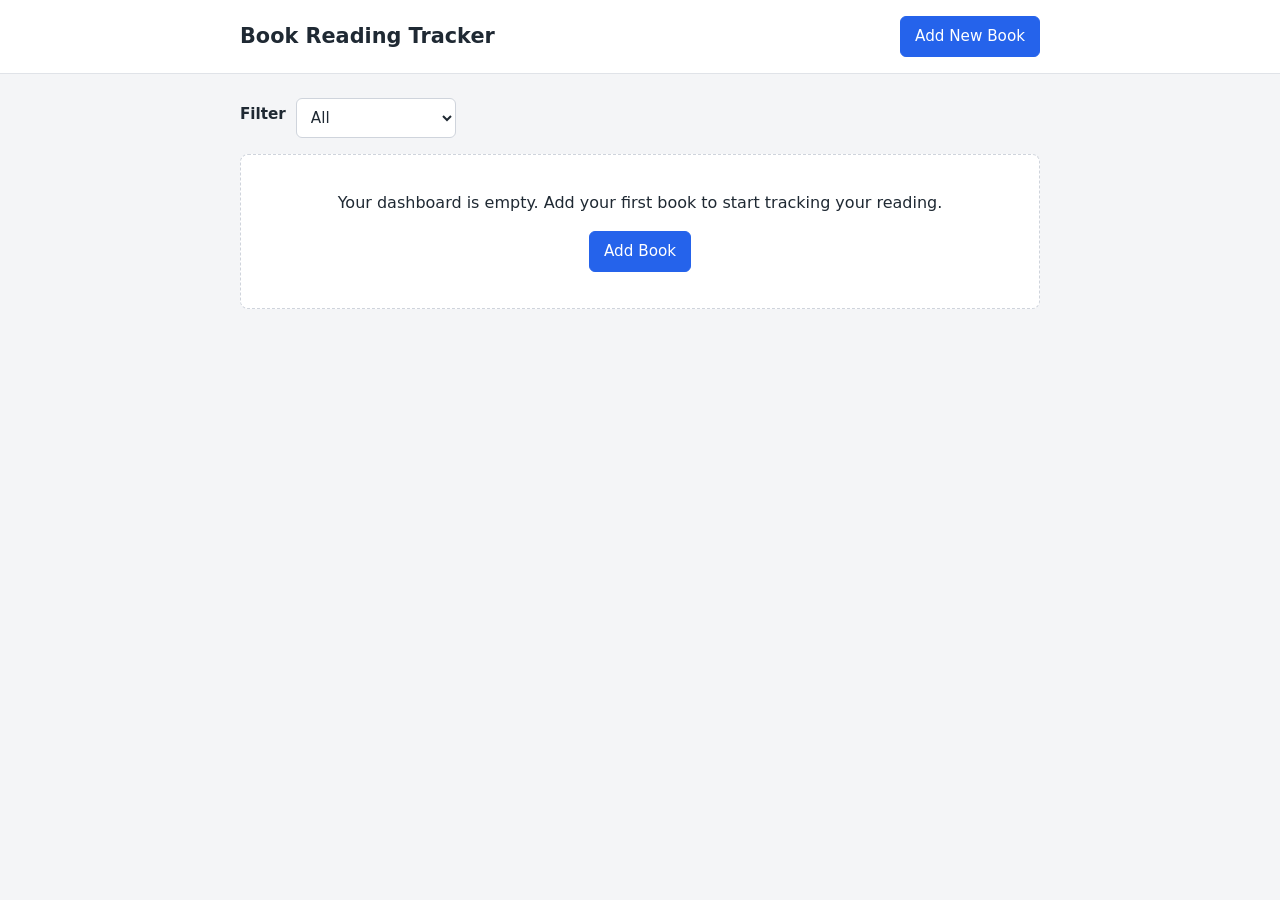
<file: index.html>
<!DOCTYPE html>
<html lang="en">
<head>
  <meta charset="UTF-8">
  <meta name="viewport" content="width=device-width, initial-scale=1.0">
  <title>Dashboard: Book Reading Tracker</title>
  <link rel="stylesheet" href="css/style.css">
</head>
<body>
  <header>
    <div class="wrap header-inner">
      <h1>Book Reading Tracker</h1>
      <a href="add-book.html" class="btn btn-primary">Add New Book</a>
    </div>
  </header>

  <main class="wrap">
    <p id="message" class="message" hidden></p>

    <div class="toolbar">
      <label for="filter">Filter</label>
      <select id="filter">
        <option value="all">All</option>
        <option value="not-started">Not Started</option>
        <option value="reading">Reading</option>
        <option value="completed">Completed</option>
      </select>
    </div>

    <section id="emptyState" class="empty" hidden>
      <p>Your dashboard is empty. Add your first book to start tracking your reading.</p>
      <a href="add-book.html" class="btn btn-primary">Add Book</a>
    </section>

    <section id="bookList" class="book-list"></section>
  </main>

  <script src="js/storage.js"></script>
  <script src="js/dashboard.js"></script>
</body>
</html>
</file>
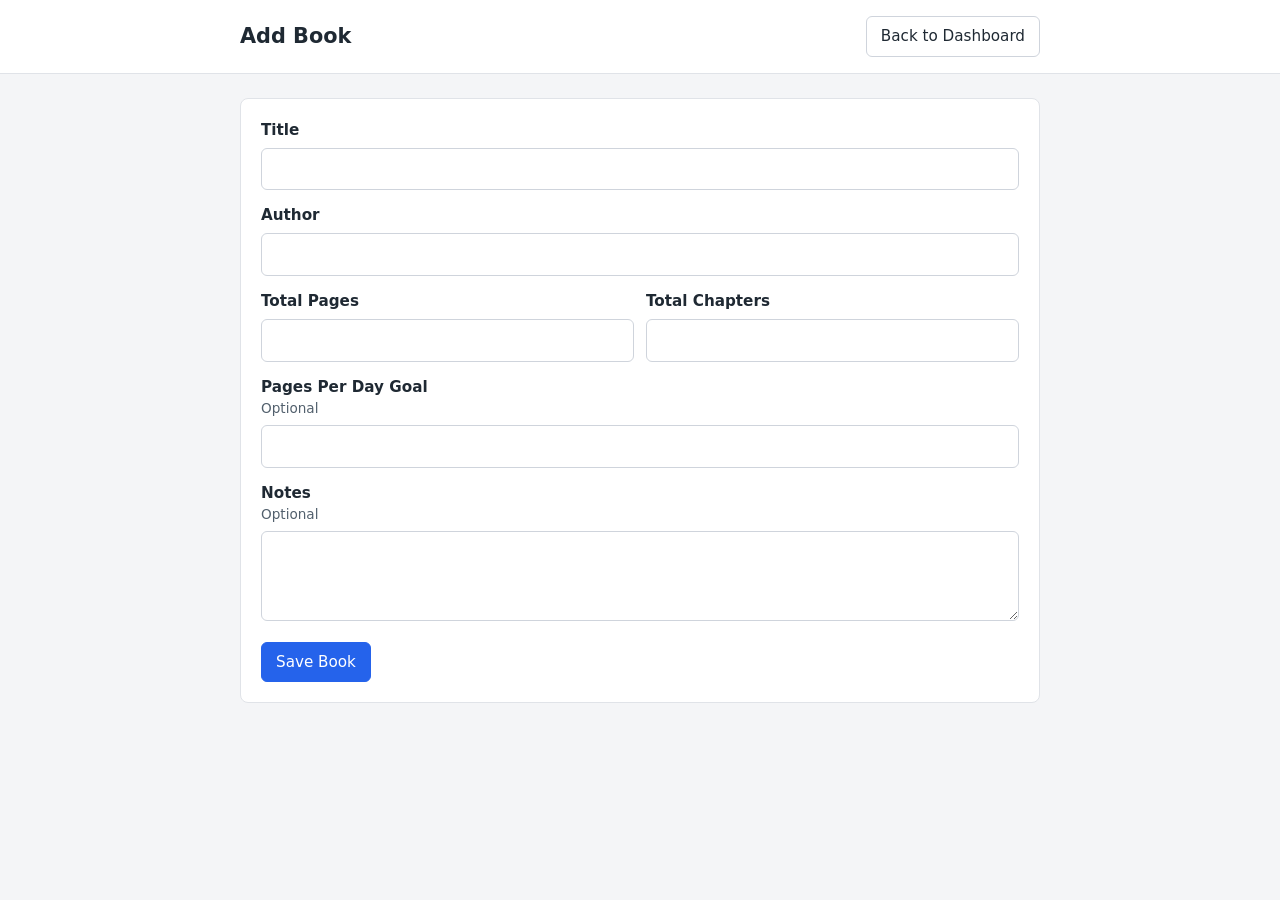
<file: add-book.html>
<!DOCTYPE html>
<html lang="en">
<head>
  <meta charset="UTF-8">
  <meta name="viewport" content="width=device-width, initial-scale=1.0">
  <title>Add Book: Book Reading Tracker</title>
  <link rel="stylesheet" href="css/style.css">
</head>
<body>
  <header>
    <div class="wrap header-inner">
      <h1>Add Book</h1>
      <a href="index.html" class="btn">Back to Dashboard</a>
    </div>
  </header>

  <main class="wrap">
    <p id="message" class="message" hidden></p>

    <form id="bookForm" class="form-card" novalidate>
      <div class="field">
        <label for="title">Title</label>
        <input type="text" id="title" name="title">
      </div>

      <div class="field">
        <label for="author">Author</label>
        <input type="text" id="author" name="author">
      </div>

      <div class="form-row">
        <div class="field">
          <label for="total_pages">Total Pages</label>
          <input type="number" id="total_pages" name="total_pages" min="1" step="1">
        </div>
        <div class="field">
          <label for="total_chapters">Total Chapters</label>
          <input type="number" id="total_chapters" name="total_chapters" min="1" step="1">
        </div>
      </div>

      <div class="field">
        <label for="per_day_goal">Pages Per Day Goal <span class="help">Optional</span></label>
        <input type="number" id="per_day_goal" name="per_day_goal" min="1" step="1">
      </div>

      <div class="field">
        <label for="notes">Notes <span class="help">Optional</span></label>
        <textarea id="notes" name="notes"></textarea>
      </div>

      <div class="form-actions">
        <button type="submit" class="btn btn-primary">Save Book</button>
      </div>
    </form>
  </main>

  <script src="js/storage.js"></script>
  <script src="js/add-book.js"></script>
</body>
</html>
</file>
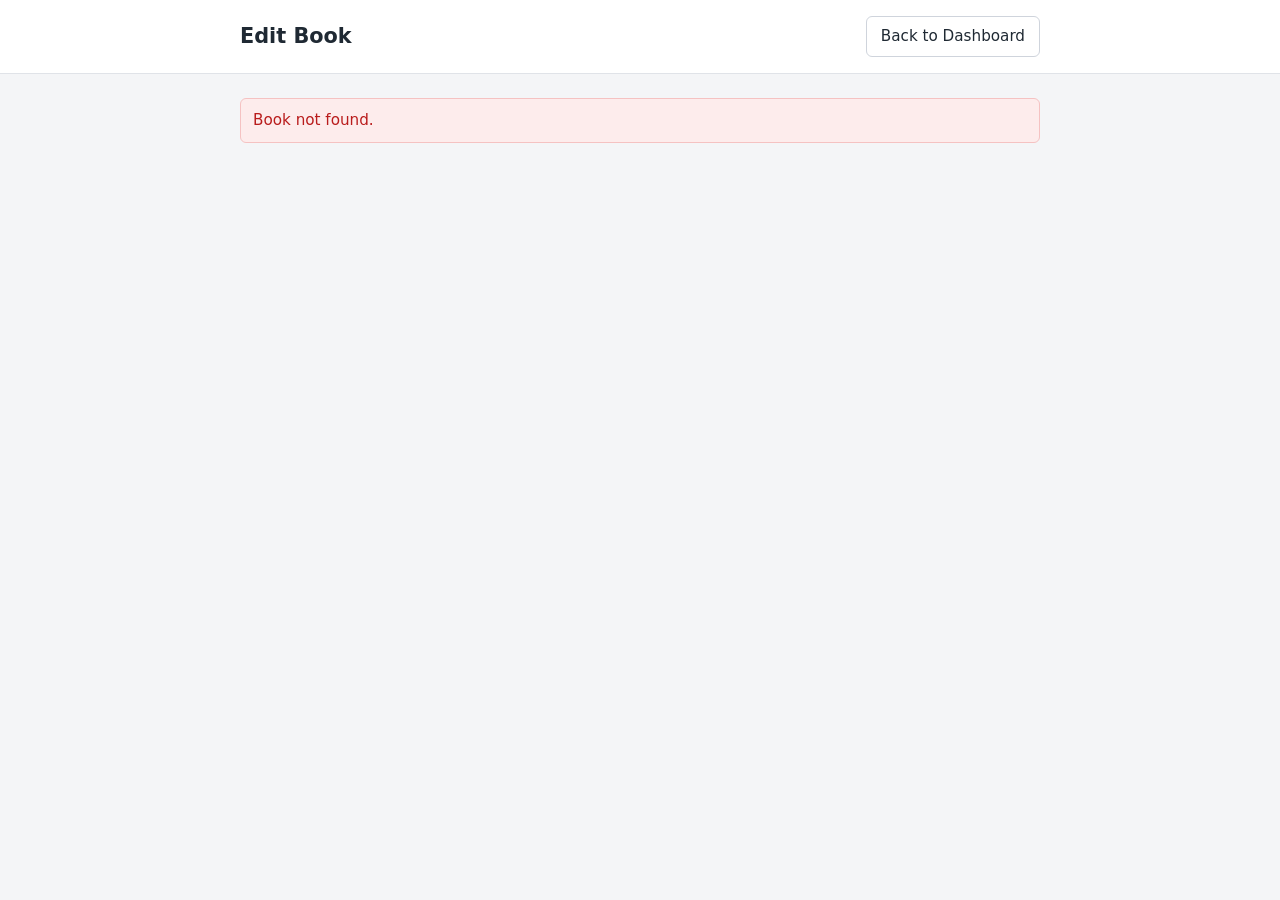
<file: edit-book.html>
<!DOCTYPE html>
<html lang="en">
<head>
  <meta charset="UTF-8">
  <meta name="viewport" content="width=device-width, initial-scale=1.0">
  <title>Edit Book: Book Reading Tracker</title>
  <link rel="stylesheet" href="css/style.css">
</head>
<body>
  <header>
    <div class="wrap header-inner">
      <h1>Edit Book</h1>
      <a href="index.html" class="btn">Back to Dashboard</a>
    </div>
  </header>

  <main class="wrap">
    <p id="message" class="message" hidden></p>

    <form id="bookForm" class="form-card" novalidate>
      <div class="field">
        <label for="title">Title</label>
        <input type="text" id="title" name="title">
      </div>

      <div class="field">
        <label for="author">Author</label>
        <input type="text" id="author" name="author">
      </div>

      <div class="form-row">
        <div class="field">
          <label for="total_pages">Total Pages</label>
          <input type="number" id="total_pages" name="total_pages" min="1" step="1">
        </div>
        <div class="field">
          <label for="total_chapters">Total Chapters</label>
          <input type="number" id="total_chapters" name="total_chapters" min="1" step="1">
        </div>
      </div>

      <div class="form-row">
        <div class="field">
          <label for="per_day_goal">Pages Per Day Goal <span class="help">Optional</span></label>
          <input type="number" id="per_day_goal" name="per_day_goal" min="1" step="1">
        </div>
        <div class="field">
          <label for="rating">Rating <span class="help">Optional, 1 to 5</span></label>
          <select id="rating" name="rating">
            <option value="">Not rated</option>
            <option value="1">1</option>
            <option value="2">2</option>
            <option value="3">3</option>
            <option value="4">4</option>
            <option value="5">5</option>
          </select>
        </div>
      </div>

      <div class="field">
        <label for="notes">Notes <span class="help">Optional</span></label>
        <textarea id="notes" name="notes"></textarea>
      </div>

      <div class="form-actions">
        <button type="submit" class="btn btn-primary">Save Changes</button>
      </div>
    </form>
  </main>

  <script src="js/storage.js"></script>
  <script src="js/edit-book.js"></script>
</body>
</html>
</file>
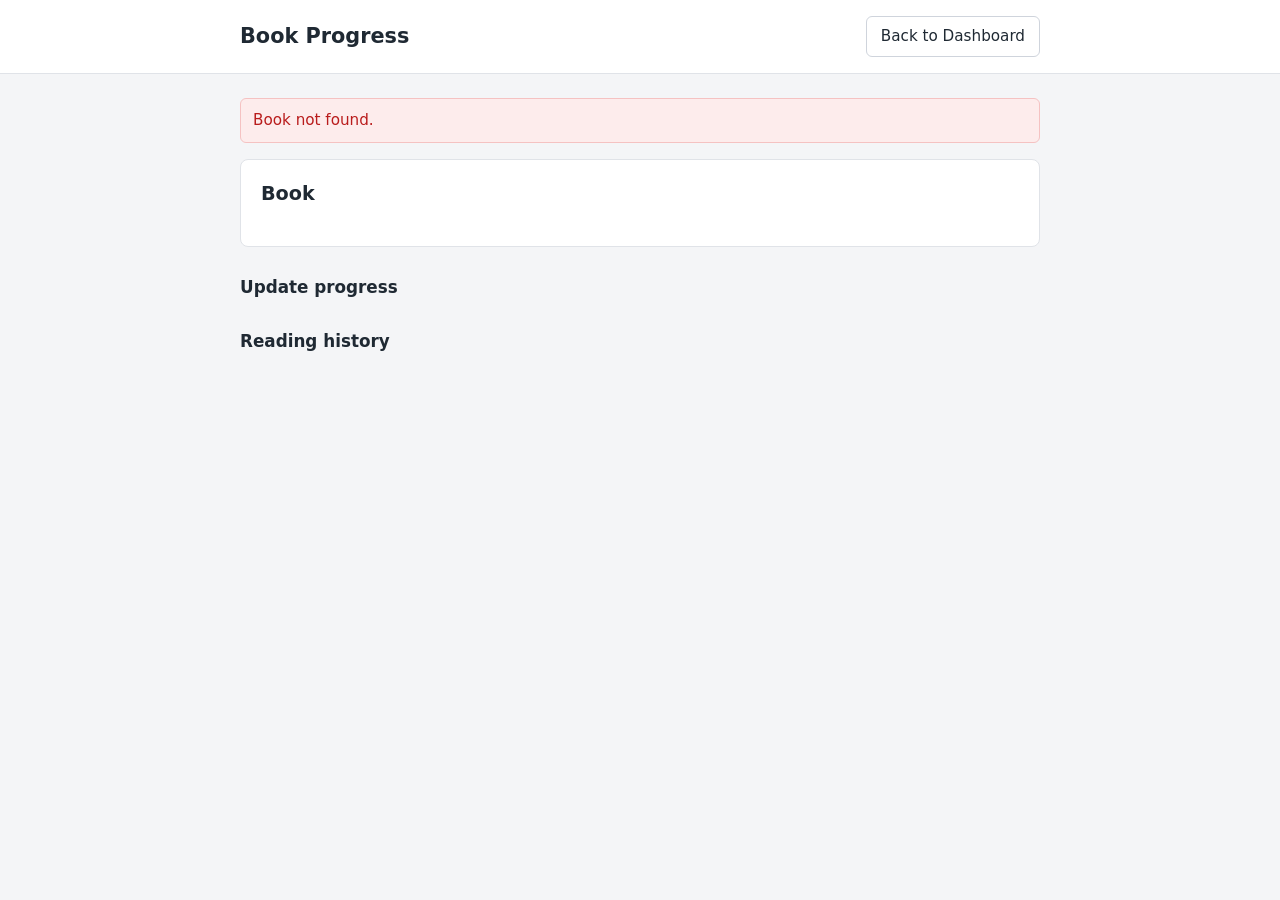
<file: progress.html>
<!DOCTYPE html>
<html lang="en">
<head>
  <meta charset="UTF-8">
  <meta name="viewport" content="width=device-width, initial-scale=1.0">
  <title>Progress: Book Reading Tracker</title>
  <link rel="stylesheet" href="css/style.css">
</head>
<body>
  <header>
    <div class="wrap header-inner">
      <h1>Book Progress</h1>
      <a href="index.html" class="btn">Back to Dashboard</a>
    </div>
  </header>

  <main class="wrap">
    <p id="message" class="message" hidden></p>

    <section class="form-card summary">
      <h2 id="bookTitle">Book</h2>
      <p id="bookAuthor" class="book-meta"></p>
      <div class="book-stats">
        <span id="pagesStat"></span>
        <span id="chaptersStat"></span>
      </div>
      <div id="progressBar"></div>
    </section>

    <h3 class="section-title">Update progress</h3>

    <form id="progressForm" class="form-card" novalidate>
      <div class="form-row">
        <div class="field">
          <label for="pages_read">Pages Read</label>
          <input type="number" id="pages_read" name="pages_read" min="0" step="1">
        </div>
        <div class="field">
          <label for="chapters_read">Chapters Read</label>
          <input type="number" id="chapters_read" name="chapters_read" min="0" step="1">
        </div>
      </div>

      <div class="field">
        <label for="rating">Rating <span class="help">Optional, 1 to 5</span></label>
        <select id="rating" name="rating">
          <option value="">Not rated</option>
          <option value="1">1</option>
          <option value="2">2</option>
          <option value="3">3</option>
          <option value="4">4</option>
          <option value="5">5</option>
        </select>
      </div>

      <div class="field">
        <label for="note">Note <span class="help">Optional</span></label>
        <textarea id="note" name="note"></textarea>
      </div>

      <div class="form-actions">
        <button type="submit" class="btn btn-primary">Save Progress</button>
      </div>
    </form>

    <h3 class="section-title">Reading history</h3>
    <ul id="logList" class="log-list"></ul>
  </main>

  <script src="js/storage.js"></script>
  <script src="js/progress.js"></script>
</body>
</html>
</file>
<file: css/style.css>
/* One shared stylesheet used by every page. */

/* Base styles */
body {
  margin: 0;
  font-family: system-ui, -apple-system, "Segoe UI", Roboto, Arial, sans-serif;
  line-height: 1.5;
  color: #1f2933;
  background: #f4f5f7;
}

/* Centered container with a maximum width */
.wrap {
  max-width: 800px;
  margin: 0 auto;
  padding: 0 16px;
}

header {
  background: #ffffff;
  border-bottom: 1px solid #e0e3e8;
  margin-bottom: 24px;
}

.header-inner {
  display: flex;
  align-items: center;
  justify-content: space-between;
  gap: 12px;
  flex-wrap: wrap;
  padding-top: 16px;
  padding-bottom: 16px;
}

header h1 {
  margin: 0;
  font-size: 1.3rem;
}

main {
  padding-bottom: 40px;
}

a {
  color: #2563eb;
}

/* Buttons */
.btn {
  display: inline-block;
  padding: 8px 14px;
  border: 1px solid #cfd4dc;
  border-radius: 6px;
  background: #ffffff;
  color: #1f2933;
  font: inherit;
  font-size: 0.95rem;
  text-decoration: none;
  cursor: pointer;
}

.btn:hover {
  background: #eef1f5;
}

.btn-primary {
  background: #2563eb;
  border-color: #2563eb;
  color: #ffffff;
}

.btn-primary:hover {
  background: #1d4ed8;
}

.btn-danger {
  color: #b91c1c;
  border-color: #f0c2c2;
}

.btn-danger:hover {
  background: #fdecec;
}

/* Messages: errors in red, success in green */
.message {
  padding: 10px 12px;
  border-radius: 6px;
  margin: 0 0 16px;
  font-size: 0.95rem;
}

.message.error {
  background: #fdecec;
  color: #b91c1c;
  border: 1px solid #f5c2c2;
}

.message.success {
  background: #e9f7ef;
  color: #157347;
  border: 1px solid #b7e4c7;
}

/* Filter toolbar */
.toolbar {
  display: flex;
  align-items: center;
  gap: 10px;
  margin-bottom: 16px;
}

.toolbar label {
  font-weight: 600;
  font-size: 0.95rem;
}

.toolbar select {
  width: auto;
  min-width: 160px;
}

/* Empty dashboard state */
.empty {
  background: #ffffff;
  border: 1px dashed #cfd4dc;
  border-radius: 8px;
  padding: 36px 20px;
  text-align: center;
}

.empty p {
  margin-top: 0;
}

/* Book cards */
.book-list {
  display: grid;
  gap: 14px;
}

.book-card {
  background: #ffffff;
  border: 1px solid #e0e3e8;
  border-radius: 8px;
  padding: 16px;
}

.book-card h2 {
  margin: 0 0 2px;
  font-size: 1.1rem;
}

.book-meta {
  margin: 0 0 12px;
  color: #52606d;
  font-size: 0.95rem;
}

.book-stats {
  display: flex;
  justify-content: space-between;
  gap: 12px;
  font-size: 0.9rem;
  margin-bottom: 6px;
}

.rating {
  color: #b45309;
  font-weight: 600;
}

/* Progress bar built with two divs */
.progress {
  height: 10px;
  background: #e4e7eb;
  border-radius: 999px;
  overflow: hidden;
}

.progress-fill {
  height: 100%;
  width: 0;
  background: #2563eb;
  border-radius: 999px;
  transition: width 0.3s ease;
}

.book-actions {
  display: flex;
  flex-wrap: wrap;
  gap: 8px;
  margin-top: 14px;
}

/* Forms */
.form-card {
  background: #ffffff;
  border: 1px solid #e0e3e8;
  border-radius: 8px;
  padding: 20px;
}

.field {
  margin-bottom: 14px;
}

label {
  display: block;
  font-weight: 600;
  font-size: 0.95rem;
  margin-bottom: 6px;
}

.help {
  display: block;
  font-weight: 400;
  font-size: 0.85rem;
  color: #52606d;
  margin-bottom: 6px;
}

input,
select,
textarea {
  width: 100%;
  box-sizing: border-box;
  padding: 9px 10px;
  border: 1px solid #cfd4dc;
  border-radius: 6px;
  font: inherit;
  font-size: 0.95rem;
  background: #ffffff;
  color: #1f2933;
}

textarea {
  min-height: 90px;
  resize: vertical;
}

input:focus,
select:focus,
textarea:focus {
  outline: 2px solid #93c5fd;
  outline-offset: 1px;
  border-color: #2563eb;
}

/* Two fields side by side */
.form-row {
  display: grid;
  grid-template-columns: 1fr 1fr;
  gap: 12px;
}

.form-actions {
  margin-top: 6px;
}

/* Summary card on the progress page */
.summary h2 {
  margin: 0 0 2px;
  font-size: 1.2rem;
}

.section-title {
  margin: 28px 0 10px;
  font-size: 1.05rem;
}

/* Reading log list */
.log-list {
  list-style: none;
  margin: 0;
  padding: 0;
  display: grid;
  gap: 8px;
}

.log-item {
  background: #ffffff;
  border: 1px solid #e0e3e8;
  border-radius: 6px;
  padding: 10px 12px;
}

.log-head {
  display: flex;
  justify-content: space-between;
  gap: 12px;
  font-size: 0.9rem;
}

.log-date {
  color: #52606d;
}

.log-pages {
  font-weight: 600;
}

.log-notes {
  margin: 6px 0 0;
  font-size: 0.9rem;
  color: #3e4c59;
}

.log-empty {
  color: #52606d;
  font-size: 0.95rem;
}

/* Make the layout work on small screens */
@media (max-width: 600px) {
  .form-row {
    grid-template-columns: 1fr;
  }

  .book-actions .btn {
    flex: 1;
    text-align: center;
  }

  .toolbar {
    flex-direction: column;
    align-items: stretch;
  }

  .toolbar select {
    width: 100%;
  }
}
</file>
